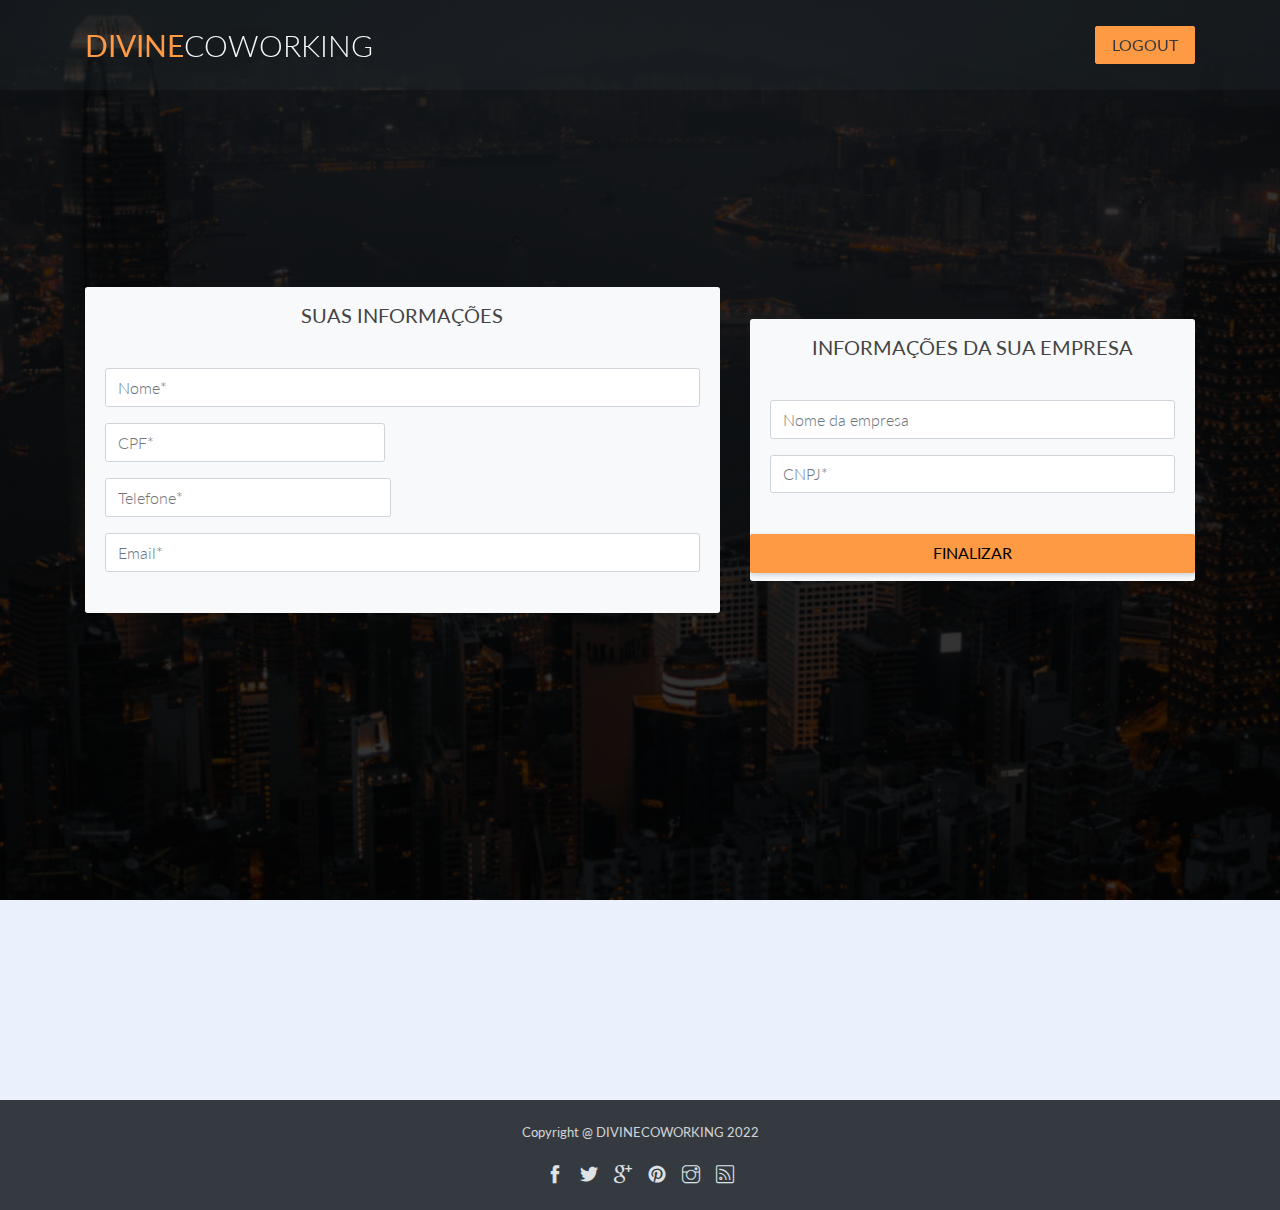
<file: cadastro.html>
<!DOCTYPE html>
<html lang="en">
<head>
	<meta charset="utf-8">
    <meta name="viewport" content="width=device-width, initial-scale=1, shrink-to-fit=no">
    <meta name="description" content="Start your development with Rubic landing page.">
    <meta name="author" content="Devcrud">
    <title>DIVINE COWORKING</title>
    <!-- font icons -->
    <link rel="stylesheet" href="assets/vendors/themify-icons/css/themify-icons.css">
    <!-- Bootstrap + Rubic main styles -->
	<link rel="stylesheet" href="assets/css/rubic.css">
</head>
<body data-spy="scroll" data-target=".navbar" data-offset="40" id="home">

    <nav id="scrollspy" class="navbar page-navbar navbar-dark navbar-expand-md fixed-top" data-spy="affix" data-offset-top="20">
        <div class="container">
            <a class="navbar-brand" href="#"><strong class="text-primary">DIVINE</strong><span class="text-light">COWORKING</span></a>
            <button class="navbar-toggler" type="button" data-toggle="collapse" data-target="#navbarSupportedContent" aria-controls="navbarSupportedContent" aria-expanded="false" aria-label="Toggle navigation">
                <span class="navbar-toggler-icon"></span>
            </button>

            <div class="collapse navbar-collapse" id="navbarSupportedContent">
                <ul class="navbar-nav ml-auto">
                    
                
                    
                    <li class="nav-item">
                        <a class="nav-link btn btn-primary text-dark shadow-none ml-md-4" href="index.html">LOGOUT</a>
                    </li>
                </ul>
            </div>
        </div>
    </nav>
    <header class="header d-flex justify-content-center">
        <div class="container">
            <div class="row h-100 align-items-center">
                <div class="col-md-7">
                    <form class="header-form">
                        <div class="head">SUAS INFORMAÇÕES</div>
                        <div class="body">
                            <div class="form-group">
                                <input type="text" class="form-control" placeholder="Nome*">
                            </div>

                            <div class="form-group">
                                <input type="text" class="form-control-cpf" placeholder="CPF*">
                            </div>

                            <div class="form-group" >
                                <input type="tel" class="form-control-fone" placeholder="Telefone*">    
                            </div>

                            <div class="form-group">
                                <input type="email" class="form-control" placeholder="Email*">
                            </div>
                            
                        </div>
                       
                    </form> 
                </div>
                <div class="col-md-5 d-none d-md-block">
            
                    <form class="header-form">
                        <div class="head">INFORMAÇÕES DA SUA EMPRESA</div>
                        <div class="body">
                            <div class="form-group" >
                                <input type="tel" class="form-control" placeholder="Nome da empresa">    
                            </div>

                            <div class="form-group">
                                <input type="text" class="form-control" placeholder="CNPJ*">
                            </div>
                            
                        </div>
                        <div>
                            <h1 class="btn btn-primary btn-block"><a href="./contato.html"><font color="#00000">FINALIZAR</font></a></h1>
                        </div>
                    </form> 
            </div>  
        </div>
    </header>
      <section class="section" id="pricing">
        
    </section>
    <footer class="footer py-4 bg-dark text-light"> 
        <div class="container text-center">
            <p class="mb-4 small">Copyright @ DIVINECOWORKING 2022</a></p>
            <div class="social-links">
                <a href="javascript:void(0)" class="link"><i class="ti-facebook"></i></a>
                <a href="javascript:void(0)" class="link"><i class="ti-twitter-alt"></i></a>
                <a href="javascript:void(0)" class="link"><i class="ti-google"></i></a>
                <a href="javascript:void(0)" class="link"><i class="ti-pinterest-alt"></i></a>
                <a href="javascript:void(0)" class="link"><i class="ti-instagram"></i></a>
                <a href="javascript:void(0)" class="link"><i class="ti-rss"></i></a>
            </div>
        </div>
    </footer>
	
	<!-- core  -->
    <script src="assets/vendors/jquery/jquery-3.4.1.js"></script>
    <script src="assets/vendors/bootstrap/bootstrap.bundle.js"></script>
    <!-- bootstrap 3 affix -->
	<script src="assets/vendors/bootstrap/bootstrap.affix.js"></script>

    <!-- Rubic js -->
    <script src="assets/js/rubic.js"></script>

</body>
</html>
</file>
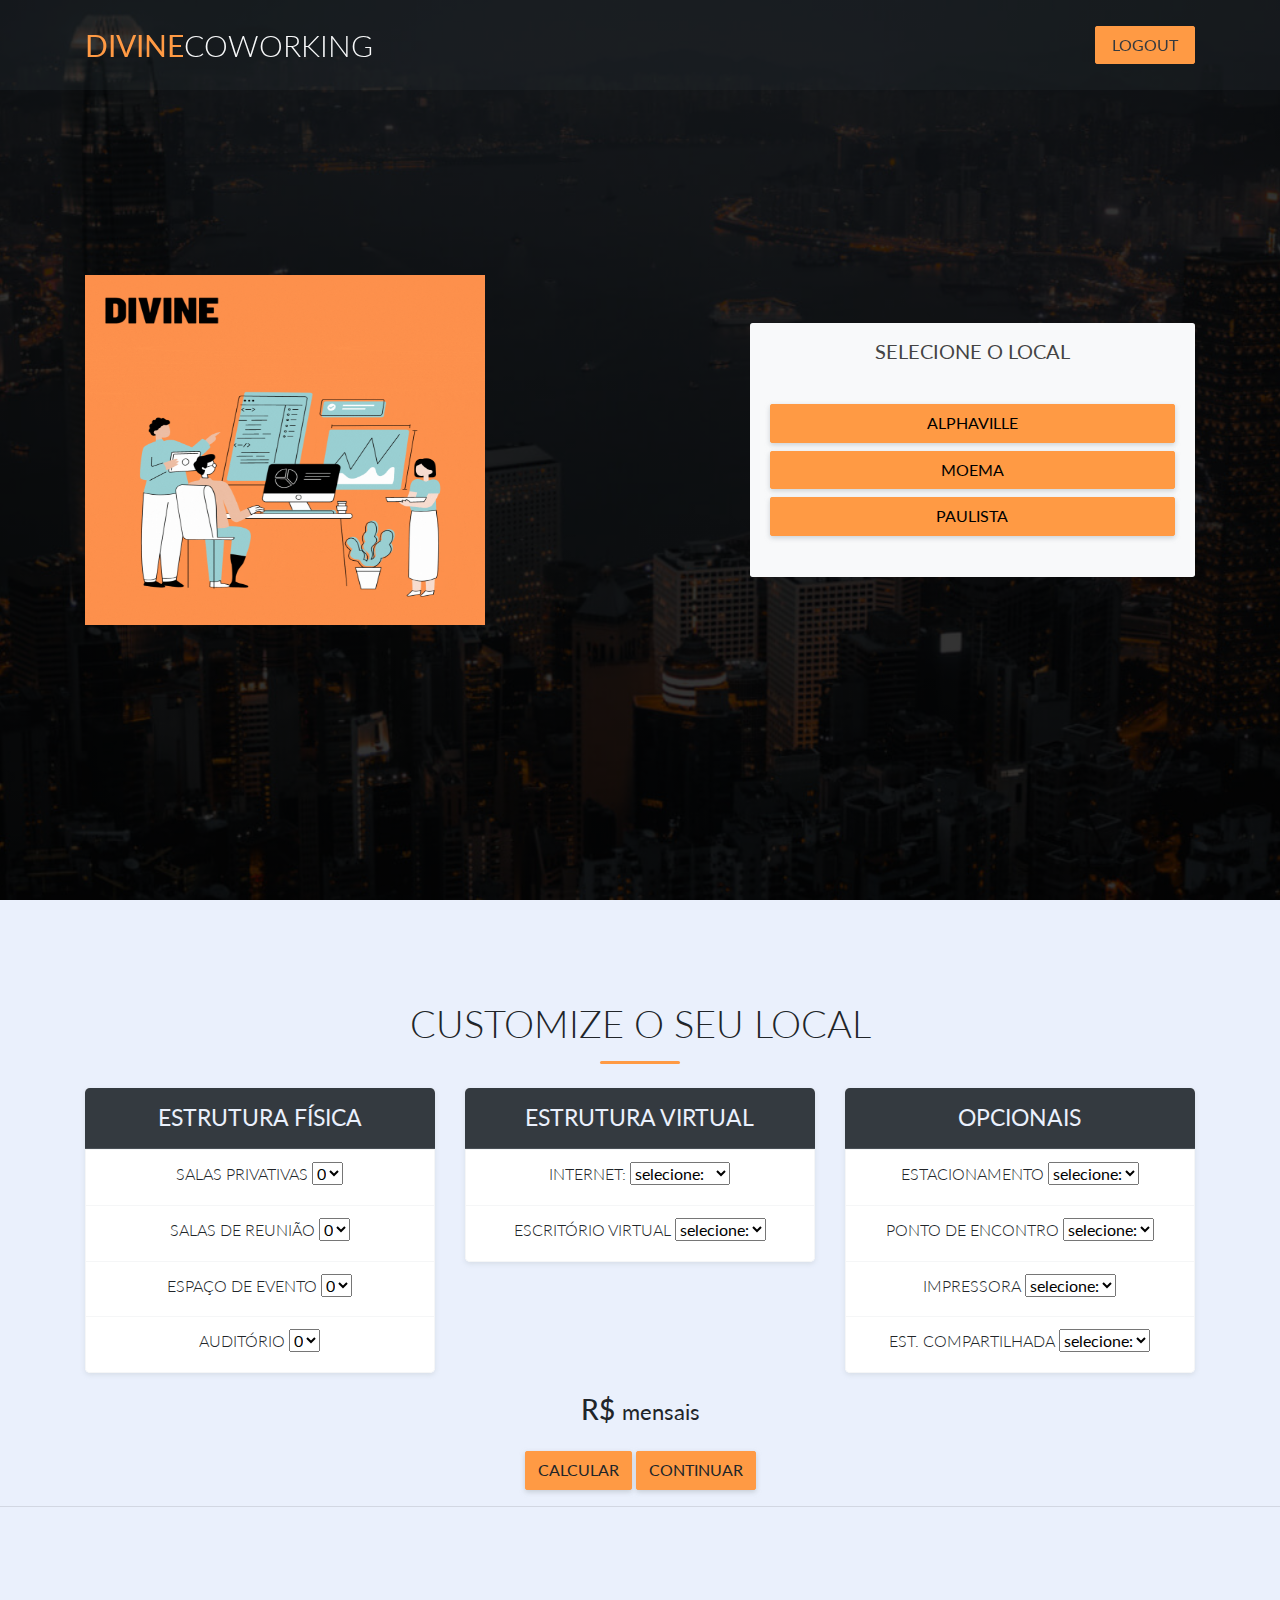
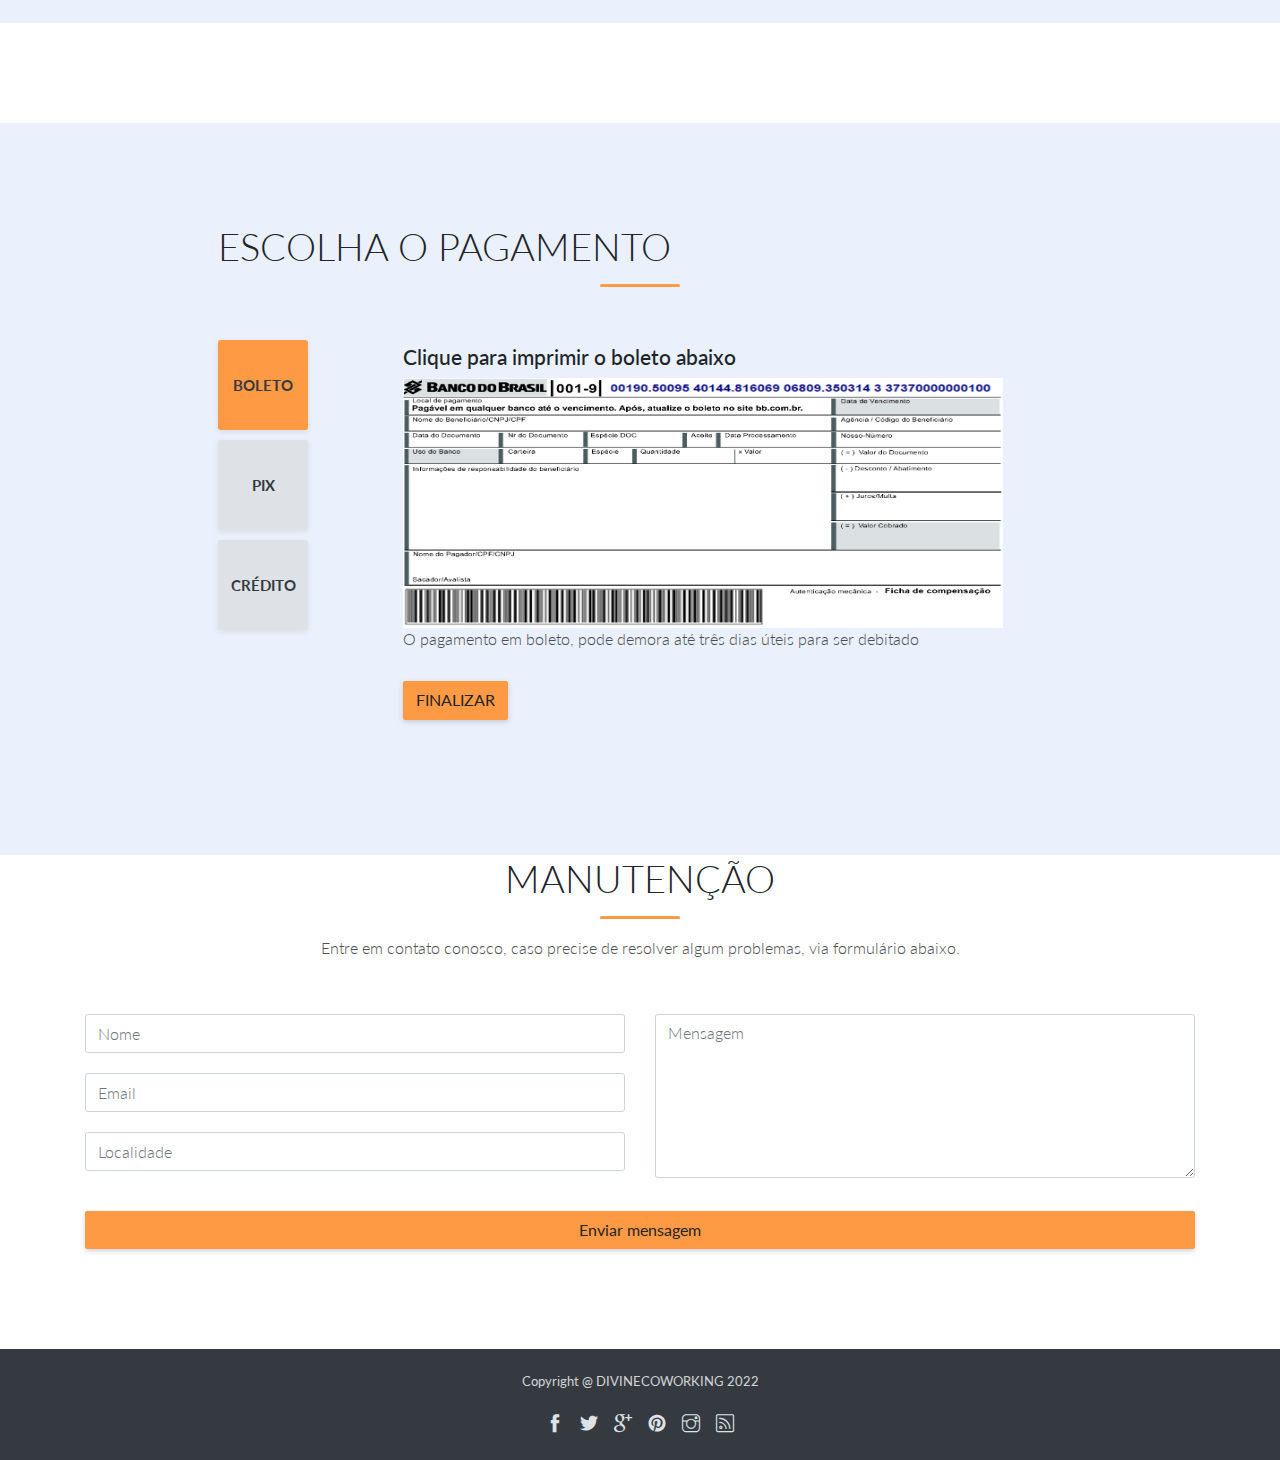
<file: contato.html>
<!DOCTYPE html>
<html lang="en">
<head>
	<meta charset="utf-8">
    <meta name="viewport" content="width=device-width, initial-scale=1, shrink-to-fit=no">
    <meta name="description" content="Start your development with Rubic landing page.">
    <meta name="author" content="Devcrud">
    <title>DIVINE COWORKING</title>
    <!-- font icons -->
    <link rel="stylesheet" href="assets/vendors/themify-icons/css/themify-icons.css">
    <!-- Bootstrap + Rubic main styles -->
	<link rel="stylesheet" href="assets/css/rubic.css">
</head>
<body data-spy="scroll" data-target=".navbar" data-offset="40" id="home">

    <nav id="scrollspy" class="navbar page-navbar navbar-dark navbar-expand-md fixed-top" data-spy="affix" data-offset-top="20">
        <div class="container">
            <a class="navbar-brand" href="#"><strong class="text-primary">DIVINE</strong><span class="text-light">COWORKING</span></a>
            <button class="navbar-toggler" type="button" data-toggle="collapse" data-target="#navbarSupportedContent" aria-controls="navbarSupportedContent" aria-expanded="false" aria-label="Toggle navigation">
                <span class="navbar-toggler-icon"></span>
            </button>

            <div class="collapse navbar-collapse" id="navbarSupportedContent">
                <ul class="navbar-nav ml-auto">
                    
                
                    
                    <li class="nav-item">
                        <a class="nav-link btn btn-primary text-dark shadow-none ml-md-4" href="index.html">LOGOUT</a>
                    </li>
                </ul>
            </div>
        </div>
    </nav>
    <header class="header d-flex justify-content-center">
        <div class="container">
            <div class="row h-100 align-items-center">
                <div class="col-md-7">
                    <div class="header-content">
					<img src ="./assets/imgs/DIVINECOWORKING.gif" width="400" height="350" >
					
                        
                    </div>  
                </div>
                <div class="col-md-5 d-none d-md-block">
            
                    <form class="header-form">
                        <div class="head">SELECIONE O LOCAL</div>
                        <div class="body">
                            <div class="form-group">
                                <div>
                                    <h1  class="btn btn-primary btn-block"><a href="#pricing"><font color="#00000">ALPHAVILLE</font></a></h1>
                                </div>
                                <div>
                                    <h1 class="btn btn-primary btn-block"><a href="#pricing"><font color="#00000">MOEMA</font></a></h1>
                                </div>
                                <div>
                                    <h1  class="btn btn-primary btn-block"><a href="#pricing"><font color="#00000">PAULISTA</font></a></h1>
                                </div>
                            </div>
                            
                        </div>
                      
                    </form> 
            </div>  
        </div>
    </header>
      <section class="section" id="pricing">
        <div class="container text-center">
         <h6 class="display-4 has-line">CUSTOMIZE O SEU LOCAL</h6>
          
            <div class="row pt-5">
                <div class="col-lg-4">
                    <div class="pricing-card popular">
                        <div class="head">ESTRUTURA FÍSICA</div>
                        
                      
                        <ul class="list-group">
                            <li class="list-group-item"><label for="cars">SALAS PRIVATIVAS</label>
                                <select id="n1">
                                  <option value="0" >0</option>
                                  <option value="150" >1</option>
                                  <option value="300" >2</option>
                                  <option value="450" >3</option>
                                  <option value="600" >4</option>
                                  <option value="750" >5</option>
                                  <option value="900" >6</option>
                             
                            </select></li>

                            <li class="list-group-item"><label for="cars">SALAS DE REUNIÃO</label>
                                <select id="n2">
                                  <option value="0">0</option>
                                  <option value="100">1</option>
                                  <option value="200">2</option>
                                  <option value="300">3</option>
                                  <option value="400">4</option>
                                  <option value="500">5</option>
                                  <option value="600">6</option>
                             
                            </select></li>

                            <li class="list-group-item"><label for="cars">ESPAÇO DE EVENTO</label>
                                <select id="n3">
                                  <option value="0" >0</option>
                                  <option value="500">1</option>
                                  <option value="1000">2</option>
                                  
                            </select></li>

                            <li class="list-group-item"><label for="cars">AUDITÓRIO</label>
                                <select id="n4">
                                  <option value="0" >0</option>
                                  <option value="600" >1</option>
                                  <option value="1200" >2</option>
                                  
                            </select></li>
                           

                        </ul>
                    </div>
                </div>
                <div class="col-lg-4">
                    <div class="pricing-card popular">
                        <div class="head">ESTRUTURA VIRTUAL</div>
                        
                      
                        <ul class="list-group">

                            <li class="list-group-item"><label for="cars">INTERNET:</label>
                                <select id="n5">
                                  <option >selecione:</option>
                                  <option value="100" >50 MEGA</option>
                                  <option value="200" >100 MEGA</option>
                                  <option value="300" >300 MEGA</option>
                             
                            </select></li>

                            <li class="list-group-item"><label for="cars">ESCRITÓRIO VIRTUAL</label>
                                <select id="n6">
                                  <option >selecione:</option>
                                  <option value="400">SIM</option>
                                  <option value="0">NÃO</option>
                                 
                             
                            </select></li>  
                           
                            
                        </ul>
                    </div>
                </div>
                <div class="col-lg-4">
                    <div class="pricing-card popular">
                        <div class="head">OPCIONAIS</div>
                        
                      
                        <ul class="list-group">

                            <li class="list-group-item"><label for="cars">ESTACIONAMENTO</label>
                                <select id="n7">
                                  <option >selecione:</option>
                                  <option  value="400">SIM</option>
                                  <option  value="0">NÃO</option>
                                 
                             
                            </select></li>
                            <li class="list-group-item"><label for="cars">PONTO DE ENCONTRO</label>
                                <select id="n8">
                                  <option >selecione:</option>
                                  <option value="400">SIM</option>
                                  <option value="0">NÃO</option>
                                 
                             
                            </select></li>
                            <li class="list-group-item"><label for="cars">IMPRESSORA</label>
                                <select id="n9">
                                  <option >selecione:</option>
                                  <option  value="50">SIM</option>
                                  <option  value="0">NÃO</option>
                                 
                             
                            </select></li>
                            <li class="list-group-item"><label for="cars">EST. COMPARTILHADA</label>
                                <select id="n10" >
                                  <option >selecione:</option>
                                  <option value="50">SIM</option>
                                  <option value="0">NÃO</option>
                                 
                             
                            </select></li>
                        </ul>
                    </div>
                </div>
                </div>

                <div class="body">

                  

                    <h3>R$ <result> </result><small> mensais<br></small></h3>
                    <button onclick="somar()" class="btn btn-primary mt-3">CALCULAR</button>

                    
                    <a href="#review"><button class="btn btn-primary mt-3">CONTINUAR</button></a>
             
                    <script>
                 
                        var n1 = document.querySelector('#n1')
                        var n2 = document.querySelector('#n2')
                        var n3 = document.querySelector('#n3')
                        var n4 = document.querySelector('#n4')
                        var n5 = document.querySelector('#n5')
                        var n6 = document.querySelector('#n6')
                        var n7 = document.querySelector('#n7')
                        var n8 = document.querySelector('#n8')
                        var n9 = document.querySelector('#n9')
                        var n10 = document.querySelector('#n10')
                     
                        var resultado = document.querySelector('result')

                        function somar(){
                            resultado.innerHTML =  parseFloat(n1.value) + parseFloat(n2.value) + parseFloat(n3.value) + parseFloat(n4.value) + parseFloat(n5.value) + parseFloat(n6.value) + parseFloat(n7.value) +  parseFloat(n8.value) + parseFloat(n9.value) + parseFloat(n10.value)
                        }

                    </script>
            </div>

                
            </div>

            
            <HR>
            
        </div>
       
        
    </section>
    
    <section class="section" id="review">
   
    <section class="section">
        
       
                
           
            
            <div class="row justify-content-around">
                
                <div class="col-lg-8">
				 <h6 class="display-4 has-line">ESCOLHA O PAGAMENTO</h6>
                    <div class="tabs-container">
					  
                        <ul class="nav tab-nav" id="pills-tab">
                            <li class="item">
                                <a class="link active" id="pills-home-tab" data-toggle="pill" href="#pills-home"aria-selected="true">BOLETO</a>
                            </li>
                            <li class="item">
                                <a class="link" id="pills-profile-tab" data-toggle="pill" href="#pills-profile"aria-selected="false">PIX</a>
                            </li>
                            <li class="item">
                                <a class="link" id="pills-contact-tab" data-toggle="pill" href="#pills-contact"aria-selected="false">CRÉDITO</a>
                            </li>
                        </ul>
                        <div class="tab-content">

                            <div class="tab-pane fade show active" id="pills-home">
                                <h4 class="title">Clique para imprimir o boleto abaixo</h4>
                                <a href="#"><img src="./assets/imgs/boleto.jpg" height="250" width="600" ></a>
                                <p>O pagamento em boleto, pode demora até três dias úteis para ser debitado</p>
								<a href="./finalizar.html"><button class="btn btn-primary mt-3">FINALIZAR</button></a>
                               
                            </div>
                            <div class="tab-pane fade" id="pills-profile">
                                <h4 class="title">Escaneie o código abaixo</h4>
                         
                                <center><img src="./assets/imgs/qrcode.jpg" height="200" width="200" ></center>
                                <p><strong>Ao realizar o pagamento no seu aplicativo, clica em FINALIZAR</strong></p>
                                <div class="form-group" id="credit_cards">

                                    <img src="./assets/imgs/pix.jpg" height="50" width="140" >
                               
                                </div>
                                <a href="./finalizar.html"><button class="btn btn-primary mt-3">FINALIZAR</button></a>
                            </div>
                            <div class="tab-pane fade" id="pills-contact">
                                <div class="creditCardForm">
                            
                                    <div class="payment">
                                        <form>
                                            <div class="form-group owner">
                                                <label for="owner">Nome</label>
                                                <input type="text" class="form-control" id="owner">
                                            </div>
                                            <div class="form-group CVV">
                                                <label for="cvv">Código de segurança</label>
                                                <input type="text" class="form-control" id="cvv">
                                            </div>
                                            <div class="form-group" id="card-number-field">
                                                <label for="cardNumber">Numero do Cartão</label>
                                                <input type="text" class="form-control" id="cardNumber">
                                            </div>
                                            <div class="form-group" id="expiration-date">
                                                <label>Data da Expiração</label>
                                                <select>
                                                    <option>01</option>
                                                    <option>02</option>
                                                    <option>03</option>
                                                    <option>04</option>
                                                    <option>05</option>
                                                    <option>06</option>
                                                    <option>07</option>
                                                    <option>08</option>
                                                    <option>09</option>
                                                    <option>10</option>
                                                    <option>11</option>
                                                    <option>12</option>
                                                </select>
                                                <select>
                                                    <option value="16"> 2016</option>
                                                    <option value="17"> 2017</option>
                                                    <option value="18"> 2018</option>
                                                    <option value="19"> 2019</option>
                                                    <option value="20"> 2020</option>
                                                    <option value="21"> 2021</option>
                                                </select>
                                            </div>
                                            <div class="form-group" id="credit_cards">
                                                <img src="assets/imgs/visa.jpg" id="visa">
                                                <img src="assets/imgs/mastercard.jpg" id="mastercard">
                                                <img src="assets/imgs/amex.jpg" id="amex">
                                            </div>
                                           
                                        </form>
                                        <a href="./finalizar.html"><button class="btn btn-primary mt-3">FINALIZAR</button></a>
                                    </div>
                                </div>



                               
                            </div>
                        </div>
                    </div>
                </div>

					
            </div>                  
        </div>                      
   
  
 
       
    </section>
 
        <div class="container text-center">
            <h6 class="display-4 has-line">MANUTENÇÃO</h6>
            <p class="mb-5 pb-2">Entre em contato conosco, caso precise de resolver algum problemas, via formulário abaixo. <p>

                <form>
                    <div class="row mb-4">
                        <div class="col-md-6">
                            <div class="form-group pb-1">
                                <input type="text" class="form-control" required placeholder="Nome">            
                            </div>
                            <div class="form-group pb-1">
                                <input type="email" class="form-control" required placeholder="Email">          
                            </div>
                            <div class="form-group ">
                                <input type="text" class="form-control" placeholder="Localidade">
                            </div>
                        </div>
                        <div class="col-md-6">
                            <textarea name="" id="" cols="" rows="7" class="form-control" required placeholder="Mensagem"></textarea>
                        </div>
                    </div>
                    <input type="submit" class="btn btn-primary btn-block" value="Enviar mensagem">
                </form>
        </div>
    </section>
    <footer class="footer py-4 bg-dark text-light"> 
        <div class="container text-center">
            <p class="mb-4 small">Copyright @ DIVINECOWORKING 2022</a></p>
            <div class="social-links">
                <a href="javascript:void(0)" class="link"><i class="ti-facebook"></i></a>
                <a href="javascript:void(0)" class="link"><i class="ti-twitter-alt"></i></a>
                <a href="javascript:void(0)" class="link"><i class="ti-google"></i></a>
                <a href="javascript:void(0)" class="link"><i class="ti-pinterest-alt"></i></a>
                <a href="javascript:void(0)" class="link"><i class="ti-instagram"></i></a>
                <a href="javascript:void(0)" class="link"><i class="ti-rss"></i></a>
            </div>
        </div>
    </footer>
	
	<!-- core  -->
    <script src="assets/vendors/jquery/jquery-3.4.1.js"></script>
    <script src="assets/vendors/bootstrap/bootstrap.bundle.js"></script>
    <!-- bootstrap 3 affix -->
	<script src="assets/vendors/bootstrap/bootstrap.affix.js"></script>

    <!-- Rubic js -->
    <script src="assets/js/rubic.js"></script>

</body>
</html>
</file>
<file: assets/vendors/themify-icons/css/themify-icons.css>
@font-face {
	font-family: 'themify';
	src:url("../fonts/themify.eot?-fvbane");
	src:url("../fonts/themify.eot?#iefix-fvbane") format("embedded-opentype"),
		url("../fonts/themify.woff?-fvbane") format("woff"),
		url("../fonts/themify.ttf?-fvbane") format("truetype"),
		url("../fonts/themify.svg?-fvbane#themify") format("svg");
	font-weight: normal;
	font-style: normal;
}

[class^="ti-"], [class*=" ti-"] {
	font-family: 'themify';
	speak: none;
	font-style: normal;
	font-weight: normal;
	font-variant: normal;
	text-transform: none;
	line-height: 1;

	/* Better Font Rendering =========== */
	-webkit-font-smoothing: antialiased;
	-moz-osx-font-smoothing: grayscale;
}

.ti-wand:before {
	content: "\e600";
}
.ti-volume:before {
	content: "\e601";
}
.ti-user:before {
	content: "\e602";
}
.ti-unlock:before {
	content: "\e603";
}
.ti-unlink:before {
	content: "\e604";
}
.ti-trash:before {
	content: "\e605";
}
.ti-thought:before {
	content: "\e606";
}
.ti-target:before {
	content: "\e607";
}
.ti-tag:before {
	content: "\e608";
}
.ti-tablet:before {
	content: "\e609";
}
.ti-star:before {
	content: "\e60a";
}
.ti-spray:before {
	content: "\e60b";
}
.ti-signal:before {
	content: "\e60c";
}
.ti-shopping-cart:before {
	content: "\e60d";
}
.ti-shopping-cart-full:before {
	content: "\e60e";
}
.ti-settings:before {
	content: "\e60f";
}
.ti-search:before {
	content: "\e610";
}
.ti-zoom-in:before {
	content: "\e611";
}
.ti-zoom-out:before {
	content: "\e612";
}
.ti-cut:before {
	content: "\e613";
}
.ti-ruler:before {
	content: "\e614";
}
.ti-ruler-pencil:before {
	content: "\e615";
}
.ti-ruler-alt:before {
	content: "\e616";
}
.ti-bookmark:before {
	content: "\e617";
}
.ti-bookmark-alt:before {
	content: "\e618";
}
.ti-reload:before {
	content: "\e619";
}
.ti-plus:before {
	content: "\e61a";
}
.ti-pin:before {
	content: "\e61b";
}
.ti-pencil:before {
	content: "\e61c";
}
.ti-pencil-alt:before {
	content: "\e61d";
}
.ti-paint-roller:before {
	content: "\e61e";
}
.ti-paint-bucket:before {
	content: "\e61f";
}
.ti-na:before {
	content: "\e620";
}
.ti-mobile:before {
	content: "\e621";
}
.ti-minus:before {
	content: "\e622";
}
.ti-medall:before {
	content: "\e623";
}
.ti-medall-alt:before {
	content: "\e624";
}
.ti-marker:before {
	content: "\e625";
}
.ti-marker-alt:before {
	content: "\e626";
}
.ti-arrow-up:before {
	content: "\e627";
}
.ti-arrow-right:before {
	content: "\e628";
}
.ti-arrow-left:before {
	content: "\e629";
}
.ti-arrow-down:before {
	content: "\e62a";
}
.ti-lock:before {
	content: "\e62b";
}
.ti-location-arrow:before {
	content: "\e62c";
}
.ti-link:before {
	content: "\e62d";
}
.ti-layout:before {
	content: "\e62e";
}
.ti-layers:before {
	content: "\e62f";
}
.ti-layers-alt:before {
	content: "\e630";
}
.ti-key:before {
	content: "\e631";
}
.ti-import:before {
	content: "\e632";
}
.ti-image:before {
	content: "\e633";
}
.ti-heart:before {
	content: "\e634";
}
.ti-heart-broken:before {
	content: "\e635";
}
.ti-hand-stop:before {
	content: "\e636";
}
.ti-hand-open:before {
	content: "\e637";
}
.ti-hand-drag:before {
	content: "\e638";
}
.ti-folder:before {
	content: "\e639";
}
.ti-flag:before {
	content: "\e63a";
}
.ti-flag-alt:before {
	content: "\e63b";
}
.ti-flag-alt-2:before {
	content: "\e63c";
}
.ti-eye:before {
	content: "\e63d";
}
.ti-export:before {
	content: "\e63e";
}
.ti-exchange-vertical:before {
	content: "\e63f";
}
.ti-desktop:before {
	content: "\e640";
}
.ti-cup:before {
	content: "\e641";
}
.ti-crown:before {
	content: "\e642";
}
.ti-comments:before {
	content: "\e643";
}
.ti-comment:before {
	content: "\e644";
}
.ti-comment-alt:before {
	content: "\e645";
}
.ti-close:before {
	content: "\e646";
}
.ti-clip:before {
	content: "\e647";
}
.ti-angle-up:before {
	content: "\e648";
}
.ti-angle-right:before {
	content: "\e649";
}
.ti-angle-left:before {
	content: "\e64a";
}
.ti-angle-down:before {
	content: "\e64b";
}
.ti-check:before {
	content: "\e64c";
}
.ti-check-box:before {
	content: "\e64d";
}
.ti-camera:before {
	content: "\e64e";
}
.ti-announcement:before {
	content: "\e64f";
}
.ti-brush:before {
	content: "\e650";
}
.ti-briefcase:before {
	content: "\e651";
}
.ti-bolt:before {
	content: "\e652";
}
.ti-bolt-alt:before {
	content: "\e653";
}
.ti-blackboard:before {
	content: "\e654";
}
.ti-bag:before {
	content: "\e655";
}
.ti-move:before {
	content: "\e656";
}
.ti-arrows-vertical:before {
	content: "\e657";
}
.ti-arrows-horizontal:before {
	content: "\e658";
}
.ti-fullscreen:before {
	content: "\e659";
}
.ti-arrow-top-right:before {
	content: "\e65a";
}
.ti-arrow-top-left:before {
	content: "\e65b";
}
.ti-arrow-circle-up:before {
	content: "\e65c";
}
.ti-arrow-circle-right:before {
	content: "\e65d";
}
.ti-arrow-circle-left:before {
	content: "\e65e";
}
.ti-arrow-circle-down:before {
	content: "\e65f";
}
.ti-angle-double-up:before {
	content: "\e660";
}
.ti-angle-double-right:before {
	content: "\e661";
}
.ti-angle-double-left:before {
	content: "\e662";
}
.ti-angle-double-down:before {
	content: "\e663";
}
.ti-zip:before {
	content: "\e664";
}
.ti-world:before {
	content: "\e665";
}
.ti-wheelchair:before {
	content: "\e666";
}
.ti-view-list:before {
	content: "\e667";
}
.ti-view-list-alt:before {
	content: "\e668";
}
.ti-view-grid:before {
	content: "\e669";
}
.ti-uppercase:before {
	content: "\e66a";
}
.ti-upload:before {
	content: "\e66b";
}
.ti-underline:before {
	content: "\e66c";
}
.ti-truck:before {
	content: "\e66d";
}
.ti-timer:before {
	content: "\e66e";
}
.ti-ticket:before {
	content: "\e66f";
}
.ti-thumb-up:before {
	content: "\e670";
}
.ti-thumb-down:before {
	content: "\e671";
}
.ti-text:before {
	content: "\e672";
}
.ti-stats-up:before {
	content: "\e673";
}
.ti-stats-down:before {
	content: "\e674";
}
.ti-split-v:before {
	content: "\e675";
}
.ti-split-h:before {
	content: "\e676";
}
.ti-smallcap:before {
	content: "\e677";
}
.ti-shine:before {
	content: "\e678";
}
.ti-shift-right:before {
	content: "\e679";
}
.ti-shift-left:before {
	content: "\e67a";
}
.ti-shield:before {
	content: "\e67b";
}
.ti-notepad:before {
	content: "\e67c";
}
.ti-server:before {
	content: "\e67d";
}
.ti-quote-right:before {
	content: "\e67e";
}
.ti-quote-left:before {
	content: "\e67f";
}
.ti-pulse:before {
	content: "\e680";
}
.ti-printer:before {
	content: "\e681";
}
.ti-power-off:before {
	content: "\e682";
}
.ti-plug:before {
	content: "\e683";
}
.ti-pie-chart:before {
	content: "\e684";
}
.ti-paragraph:before {
	content: "\e685";
}
.ti-panel:before {
	content: "\e686";
}
.ti-package:before {
	content: "\e687";
}
.ti-music:before {
	content: "\e688";
}
.ti-music-alt:before {
	content: "\e689";
}
.ti-mouse:before {
	content: "\e68a";
}
.ti-mouse-alt:before {
	content: "\e68b";
}
.ti-money:before {
	content: "\e68c";
}
.ti-microphone:before {
	content: "\e68d";
}
.ti-menu:before {
	content: "\e68e";
}
.ti-menu-alt:before {
	content: "\e68f";
}
.ti-map:before {
	content: "\e690";
}
.ti-map-alt:before {
	content: "\e691";
}
.ti-loop:before {
	content: "\e692";
}
.ti-location-pin:before {
	content: "\e693";
}
.ti-list:before {
	content: "\e694";
}
.ti-light-bulb:before {
	content: "\e695";
}
.ti-Italic:before {
	content: "\e696";
}
.ti-info:before {
	content: "\e697";
}
.ti-infinite:before {
	content: "\e698";
}
.ti-id-badge:before {
	content: "\e699";
}
.ti-hummer:before {
	content: "\e69a";
}
.ti-home:before {
	content: "\e69b";
}
.ti-help:before {
	content: "\e69c";
}
.ti-headphone:before {
	content: "\e69d";
}
.ti-harddrives:before {
	content: "\e69e";
}
.ti-harddrive:before {
	content: "\e69f";
}
.ti-gift:before {
	content: "\e6a0";
}
.ti-game:before {
	content: "\e6a1";
}
.ti-filter:before {
	content: "\e6a2";
}
.ti-files:before {
	content: "\e6a3";
}
.ti-file:before {
	content: "\e6a4";
}
.ti-eraser:before {
	content: "\e6a5";
}
.ti-envelope:before {
	content: "\e6a6";
}
.ti-download:before {
	content: "\e6a7";
}
.ti-direction:before {
	content: "\e6a8";
}
.ti-direction-alt:before {
	content: "\e6a9";
}
.ti-dashboard:before {
	content: "\e6aa";
}
.ti-control-stop:before {
	content: "\e6ab";
}
.ti-control-shuffle:before {
	content: "\e6ac";
}
.ti-control-play:before {
	content: "\e6ad";
}
.ti-control-pause:before {
	content: "\e6ae";
}
.ti-control-forward:before {
	content: "\e6af";
}
.ti-control-backward:before {
	content: "\e6b0";
}
.ti-cloud:before {
	content: "\e6b1";
}
.ti-cloud-up:before {
	content: "\e6b2";
}
.ti-cloud-down:before {
	content: "\e6b3";
}
.ti-clipboard:before {
	content: "\e6b4";
}
.ti-car:before {
	content: "\e6b5";
}
.ti-calendar:before {
	content: "\e6b6";
}
.ti-book:before {
	content: "\e6b7";
}
.ti-bell:before {
	content: "\e6b8";
}
.ti-basketball:before {
	content: "\e6b9";
}
.ti-bar-chart:before {
	content: "\e6ba";
}
.ti-bar-chart-alt:before {
	content: "\e6bb";
}
.ti-back-right:before {
	content: "\e6bc";
}
.ti-back-left:before {
	content: "\e6bd";
}
.ti-arrows-corner:before {
	content: "\e6be";
}
.ti-archive:before {
	content: "\e6bf";
}
.ti-anchor:before {
	content: "\e6c0";
}
.ti-align-right:before {
	content: "\e6c1";
}
.ti-align-left:before {
	content: "\e6c2";
}
.ti-align-justify:before {
	content: "\e6c3";
}
.ti-align-center:before {
	content: "\e6c4";
}
.ti-alert:before {
	content: "\e6c5";
}
.ti-alarm-clock:before {
	content: "\e6c6";
}
.ti-agenda:before {
	content: "\e6c7";
}
.ti-write:before {
	content: "\e6c8";
}
.ti-window:before {
	content: "\e6c9";
}
.ti-widgetized:before {
	content: "\e6ca";
}
.ti-widget:before {
	content: "\e6cb";
}
.ti-widget-alt:before {
	content: "\e6cc";
}
.ti-wallet:before {
	content: "\e6cd";
}
.ti-video-clapper:before {
	content: "\e6ce";
}
.ti-video-camera:before {
	content: "\e6cf";
}
.ti-vector:before {
	content: "\e6d0";
}
.ti-themify-logo:before {
	content: "\e6d1";
}
.ti-themify-favicon:before {
	content: "\e6d2";
}
.ti-themify-favicon-alt:before {
	content: "\e6d3";
}
.ti-support:before {
	content: "\e6d4";
}
.ti-stamp:before {
	content: "\e6d5";
}
.ti-split-v-alt:before {
	content: "\e6d6";
}
.ti-slice:before {
	content: "\e6d7";
}
.ti-shortcode:before {
	content: "\e6d8";
}
.ti-shift-right-alt:before {
	content: "\e6d9";
}
.ti-shift-left-alt:before {
	content: "\e6da";
}
.ti-ruler-alt-2:before {
	content: "\e6db";
}
.ti-receipt:before {
	content: "\e6dc";
}
.ti-pin2:before {
	content: "\e6dd";
}
.ti-pin-alt:before {
	content: "\e6de";
}
.ti-pencil-alt2:before {
	content: "\e6df";
}
.ti-palette:before {
	content: "\e6e0";
}
.ti-more:before {
	content: "\e6e1";
}
.ti-more-alt:before {
	content: "\e6e2";
}
.ti-microphone-alt:before {
	content: "\e6e3";
}
.ti-magnet:before {
	content: "\e6e4";
}
.ti-line-double:before {
	content: "\e6e5";
}
.ti-line-dotted:before {
	content: "\e6e6";
}
.ti-line-dashed:before {
	content: "\e6e7";
}
.ti-layout-width-full:before {
	content: "\e6e8";
}
.ti-layout-width-default:before {
	content: "\e6e9";
}
.ti-layout-width-default-alt:before {
	content: "\e6ea";
}
.ti-layout-tab:before {
	content: "\e6eb";
}
.ti-layout-tab-window:before {
	content: "\e6ec";
}
.ti-layout-tab-v:before {
	content: "\e6ed";
}
.ti-layout-tab-min:before {
	content: "\e6ee";
}
.ti-layout-slider:before {
	content: "\e6ef";
}
.ti-layout-slider-alt:before {
	content: "\e6f0";
}
.ti-layout-sidebar-right:before {
	content: "\e6f1";
}
.ti-layout-sidebar-none:before {
	content: "\e6f2";
}
.ti-layout-sidebar-left:before {
	content: "\e6f3";
}
.ti-layout-placeholder:before {
	content: "\e6f4";
}
.ti-layout-menu:before {
	content: "\e6f5";
}
.ti-layout-menu-v:before {
	content: "\e6f6";
}
.ti-layout-menu-separated:before {
	content: "\e6f7";
}
.ti-layout-menu-full:before {
	content: "\e6f8";
}
.ti-layout-media-right-alt:before {
	content: "\e6f9";
}
.ti-layout-media-right:before {
	content: "\e6fa";
}
.ti-layout-media-overlay:before {
	content: "\e6fb";
}
.ti-layout-media-overlay-alt:before {
	content: "\e6fc";
}
.ti-layout-media-overlay-alt-2:before {
	content: "\e6fd";
}
.ti-layout-media-left-alt:before {
	content: "\e6fe";
}
.ti-layout-media-left:before {
	content: "\e6ff";
}
.ti-layout-media-center-alt:before {
	content: "\e700";
}
.ti-layout-media-center:before {
	content: "\e701";
}
.ti-layout-list-thumb:before {
	content: "\e702";
}
.ti-layout-list-thumb-alt:before {
	content: "\e703";
}
.ti-layout-list-post:before {
	content: "\e704";
}
.ti-layout-list-large-image:before {
	content: "\e705";
}
.ti-layout-line-solid:before {
	content: "\e706";
}
.ti-layout-grid4:before {
	content: "\e707";
}
.ti-layout-grid3:before {
	content: "\e708";
}
.ti-layout-grid2:before {
	content: "\e709";
}
.ti-layout-grid2-thumb:before {
	content: "\e70a";
}
.ti-layout-cta-right:before {
	content: "\e70b";
}
.ti-layout-cta-left:before {
	content: "\e70c";
}
.ti-layout-cta-center:before {
	content: "\e70d";
}
.ti-layout-cta-btn-right:before {
	content: "\e70e";
}
.ti-layout-cta-btn-left:before {
	content: "\e70f";
}
.ti-layout-column4:before {
	content: "\e710";
}
.ti-layout-column3:before {
	content: "\e711";
}
.ti-layout-column2:before {
	content: "\e712";
}
.ti-layout-accordion-separated:before {
	content: "\e713";
}
.ti-layout-accordion-merged:before {
	content: "\e714";
}
.ti-layout-accordion-list:before {
	content: "\e715";
}
.ti-ink-pen:before {
	content: "\e716";
}
.ti-info-alt:before {
	content: "\e717";
}
.ti-help-alt:before {
	content: "\e718";
}
.ti-headphone-alt:before {
	content: "\e719";
}
.ti-hand-point-up:before {
	content: "\e71a";
}
.ti-hand-point-right:before {
	content: "\e71b";
}
.ti-hand-point-left:before {
	content: "\e71c";
}
.ti-hand-point-down:before {
	content: "\e71d";
}
.ti-gallery:before {
	content: "\e71e";
}
.ti-face-smile:before {
	content: "\e71f";
}
.ti-face-sad:before {
	content: "\e720";
}
.ti-credit-card:before {
	content: "\e721";
}
.ti-control-skip-forward:before {
	content: "\e722";
}
.ti-control-skip-backward:before {
	content: "\e723";
}
.ti-control-record:before {
	content: "\e724";
}
.ti-control-eject:before {
	content: "\e725";
}
.ti-comments-smiley:before {
	content: "\e726";
}
.ti-brush-alt:before {
	content: "\e727";
}
.ti-youtube:before {
	content: "\e728";
}
.ti-vimeo:before {
	content: "\e729";
}
.ti-twitter:before {
	content: "\e72a";
}
.ti-time:before {
	content: "\e72b";
}
.ti-tumblr:before {
	content: "\e72c";
}
.ti-skype:before {
	content: "\e72d";
}
.ti-share:before {
	content: "\e72e";
}
.ti-share-alt:before {
	content: "\e72f";
}
.ti-rocket:before {
	content: "\e730";
}
.ti-pinterest:before {
	content: "\e731";
}
.ti-new-window:before {
	content: "\e732";
}
.ti-microsoft:before {
	content: "\e733";
}
.ti-list-ol:before {
	content: "\e734";
}
.ti-linkedin:before {
	content: "\e735";
}
.ti-layout-sidebar-2:before {
	content: "\e736";
}
.ti-layout-grid4-alt:before {
	content: "\e737";
}
.ti-layout-grid3-alt:before {
	content: "\e738";
}
.ti-layout-grid2-alt:before {
	content: "\e739";
}
.ti-layout-column4-alt:before {
	content: "\e73a";
}
.ti-layout-column3-alt:before {
	content: "\e73b";
}
.ti-layout-column2-alt:before {
	content: "\e73c";
}
.ti-instagram:before {
	content: "\e73d";
}
.ti-google:before {
	content: "\e73e";
}
.ti-github:before {
	content: "\e73f";
}
.ti-flickr:before {
	content: "\e740";
}
.ti-facebook:before {
	content: "\e741";
}
.ti-dropbox:before {
	content: "\e742";
}
.ti-dribbble:before {
	content: "\e743";
}
.ti-apple:before {
	content: "\e744";
}
.ti-android:before {
	content: "\e745";
}
.ti-save:before {
	content: "\e746";
}
.ti-save-alt:before {
	content: "\e747";
}
.ti-yahoo:before {
	content: "\e748";
}
.ti-wordpress:before {
	content: "\e749";
}
.ti-vimeo-alt:before {
	content: "\e74a";
}
.ti-twitter-alt:before {
	content: "\e74b";
}
.ti-tumblr-alt:before {
	content: "\e74c";
}
.ti-trello:before {
	content: "\e74d";
}
.ti-stack-overflow:before {
	content: "\e74e";
}
.ti-soundcloud:before {
	content: "\e74f";
}
.ti-sharethis:before {
	content: "\e750";
}
.ti-sharethis-alt:before {
	content: "\e751";
}
.ti-reddit:before {
	content: "\e752";
}
.ti-pinterest-alt:before {
	content: "\e753";
}
.ti-microsoft-alt:before {
	content: "\e754";
}
.ti-linux:before {
	content: "\e755";
}
.ti-jsfiddle:before {
	content: "\e756";
}
.ti-joomla:before {
	content: "\e757";
}
.ti-html5:before {
	content: "\e758";
}
.ti-flickr-alt:before {
	content: "\e759";
}
.ti-email:before {
	content: "\e75a";
}
.ti-drupal:before {
	content: "\e75b";
}
.ti-dropbox-alt:before {
	content: "\e75c";
}
.ti-css3:before {
	content: "\e75d";
}
.ti-rss:before {
	content: "\e75e";
}
.ti-rss-alt:before {
	content: "\e75f";
}
</file>
